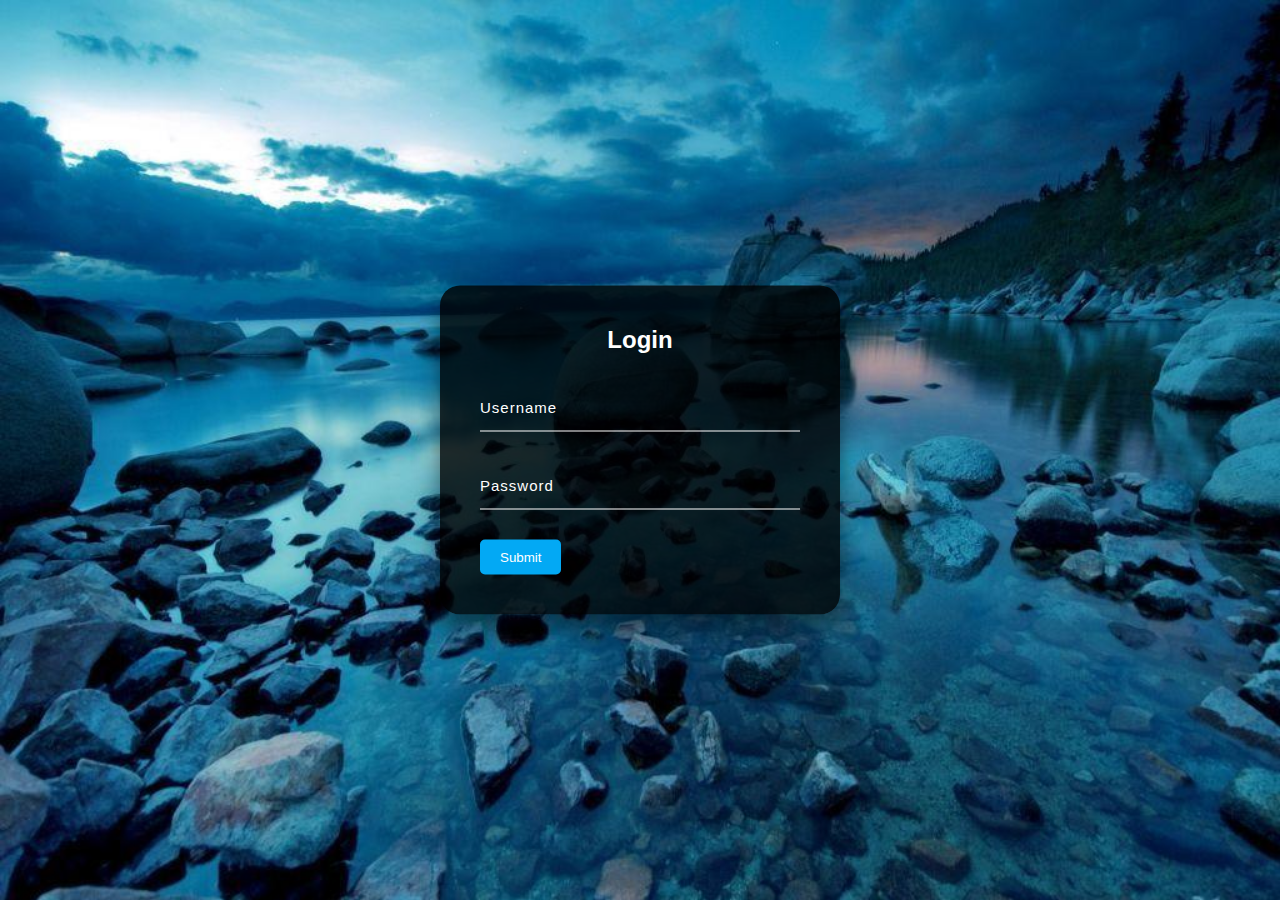
<file: index.html>
<!DOCTYPE html>
<html>

<head>
    <meta charset='utf-8'>
    <meta http-equiv='X-UA-Compatible' content='IE=edge'>
    <title>Transparent Login Form with floating Placeholder Text</title>
    <meta name='viewport' content='width=device-width, initial-scale=1'>
    <link rel="shortcut icon" href="./Images/BlueBG.jpg" type="image/x-icon">

    <link rel='stylesheet' type='text/css' media='screen' href='./style.css'>
</head>

<body>
    <div class="box">
        <h2>Login</h2>
        <form action="./success.html">
            <div class="inputBox">
                <input type="text" required="required" autocomplete="username"> <!-- placeholder="Enter Your Username"-->
                <label for="username">Username</label>
            </div>
            <div class="inputBox">
                <input type="password" required="required" autocomplete="new-password"> <!-- placeholder="Enter Your Password"-->
                <label for="password">Password</label>
            </div>
            <input type="submit" value="Submit">
        </form>
    </div>
</body>

</html>
</file>
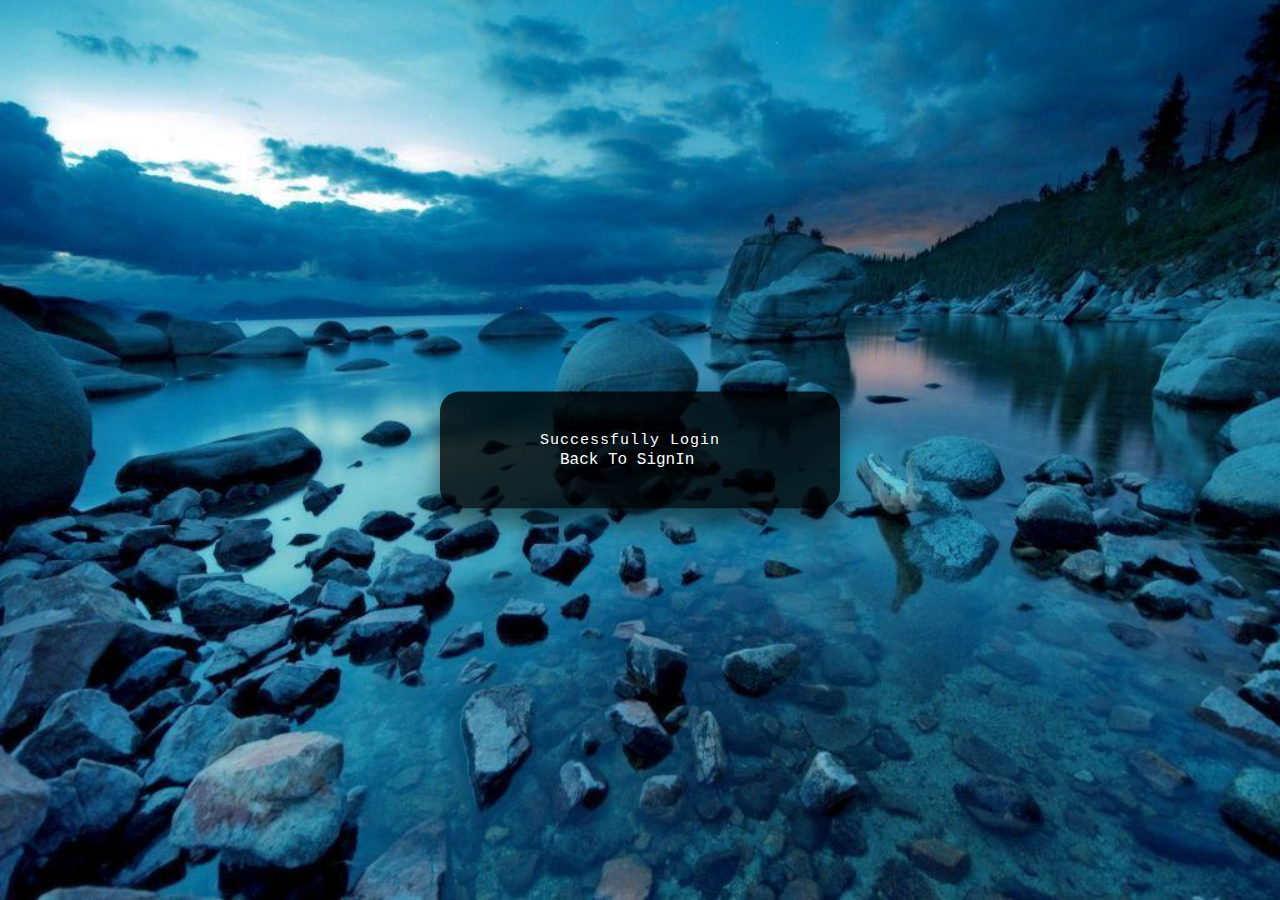
<file: success.html>
<!DOCTYPE html>
<html>
<head>
    <meta charset='utf-8'>
    <meta http-equiv='X-UA-Compatible' content='IE=edge'>
    <title>Success</title>
    <meta name='viewport' content='width=device-width, initial-scale=1'>
    <link rel="shortcut icon" href="./Images/BlueBG.jpg" type="image/x-icon">

    <link rel='stylesheet' type='text/css' media='screen' href='./style.css'>
</head>
<body>
    <div class="box">
        <div class="inputBox">
            <label for="username" class="lbl-s">Successfully Login</label>
        </div>
        <br />
        <div class="inputBox">
            <a href="./index.html">Back To SignIn</a>
        </div>
    </div>
</body>
</html>
</file>
<file: style.css>
body {
    padding: 0px;
    margin: 0px;
    font-family: sans-serif;
    background-image: url(./Images/BlueIceWater.jpg);
    background-size: cover;
}
.box {
    position: absolute;
    top: 50%;
    left: 50%;
    transform: translate(-50%, -50%);
    width: 400px;
    padding: 40px;
    background: rgba(0, 0, 0, 0.8);
    box-sizing: border-box;
    box-shadow: 0px 15px 25px rgba(0, 0, 0, 0.5);
    border-radius: 20px;
}
.box h2 {
    padding: 0px 0px 30px 0px;
    margin: 0px;
    color: #fff;
    text-align: center;
}
.box .inputBox {
    position: relative;
}
.box .inputBox input {
    width: 100%;
    padding: 15px 0px;
    font-size: 15px;
    color: #fff;
    letter-spacing: 1px;
    margin-bottom: 30px;
    border: none;
    border-bottom: 1px solid #fff;
    outline: none;
    background: transparent;
}
.box .inputBox label {
    position: absolute;
    top: 0px;
    left: 0px;
    letter-spacing: 1px;
    padding: 15px 0px;
    font-size: 15px;
    color: #fff;pointer-events: none;   /*you don't select label by this property*/
    transition: .5s;
}
.box .inputBox input:focus ~ label, .box .inputBox input:valid ~ label {
    top: -20px;
    left: 0px;
    color: #03a9f4;
    font-size: 12px;
}
.box input[type="submit"] {
    background: transparent;
    border: none;
    outline: none;
    color: #fff;
    padding: 10px 20px;
    background-color: #03a9f4;
    cursor: pointer;
    border-radius: 5px;
}
.lbl-s {
    font-family: 'Courier New', Courier, monospace;
    margin: -15px 60px;
}
.box .inputBox a {
    font-family: 'Courier New', Courier, monospace;
    text-decoration: none;
    margin: 0px 80px;
    color: #fff;
}
.box .inputBox a:hover {
    text-decoration: underline;
}
</file>
